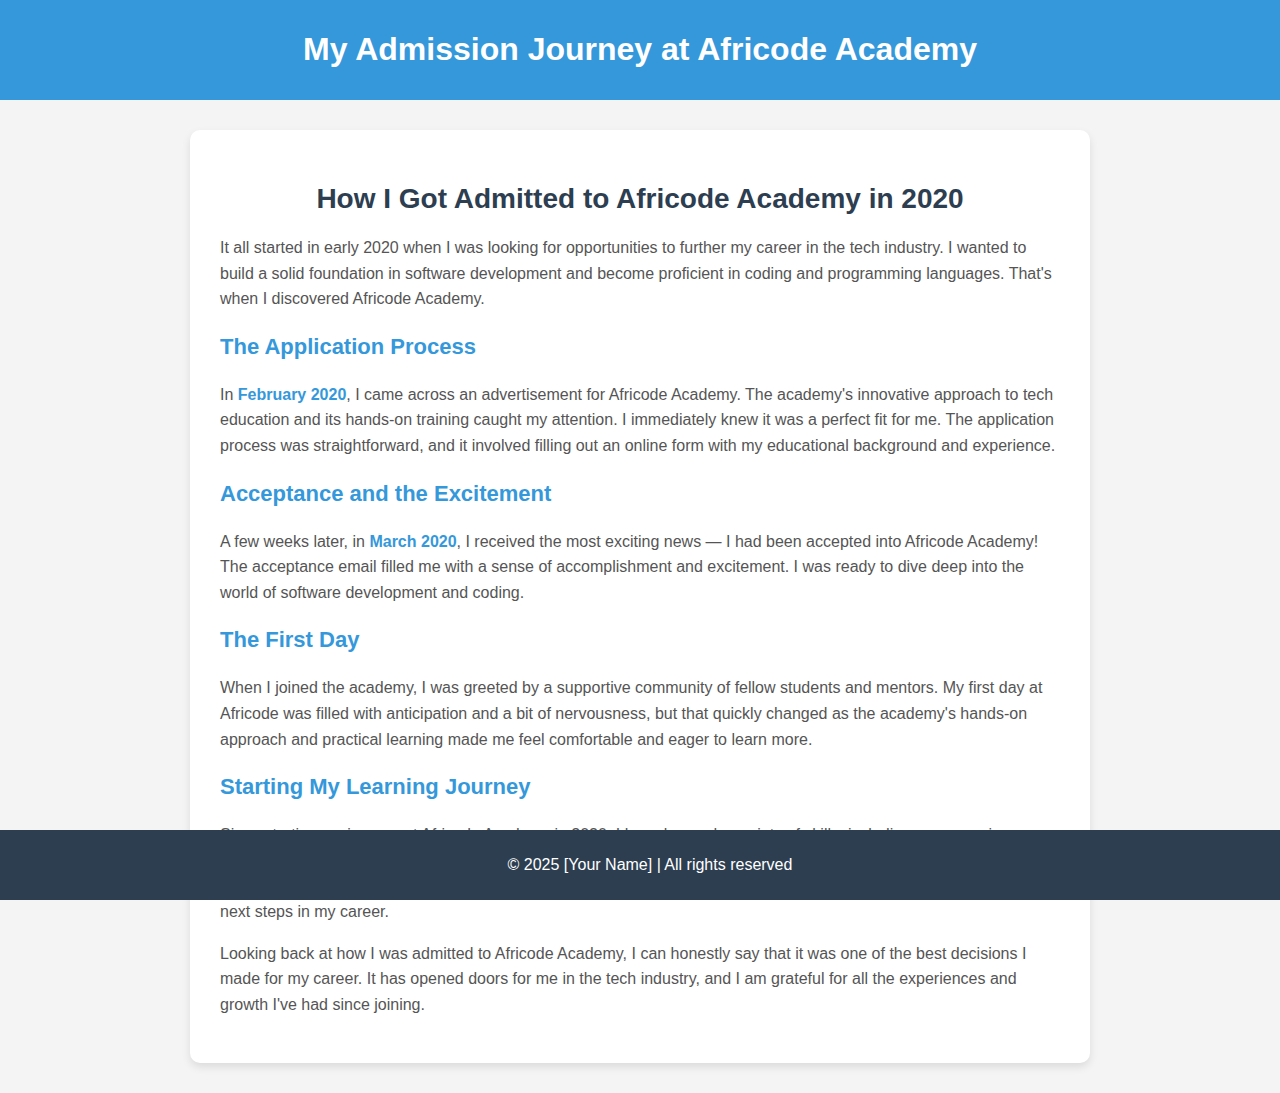
<file: admission.html>
<!DOCTYPE html>
<html lang="en">

<head>
    <meta charset="UTF-8">
    <meta name="viewport" content="width=device-width, initial-scale=1.0">
    <title>My Admission to Africode Academy</title>
    <link href="https://cdnjs.cloudflare.com/ajax/libs/font-awesome/6.0.0-beta3/css/all.min.css" rel="stylesheet">
    <style>
        body {
            font-family: Arial, sans-serif;
            background-color: #f4f4f4;
            margin: 0;
            padding: 0;
            color: #333;
        }

        header {
            background-color: #3498db;
            color: white;
            text-align: center;
            padding: 10px 0;
        }

        .container {
            max-width: 900px;
            margin: 0 auto;
            padding: 30px 20px;
        }

        h2 {
            color: #2c3e50;
            font-size: 28px;
            text-align: center;
            margin-bottom: 20px;
        }

        .admission-story {
            background-color: white;
            padding: 30px;
            border-radius: 10px;
            box-shadow: 0 4px 8px rgba(0, 0, 0, 0.1);
        }

        .admission-story h3 {
            font-size: 22px;
            color: #3498db;
        }

        .admission-story p {
            font-size: 16px;
            line-height: 1.6;
            color: #555;
        }

        .highlight {
            font-weight: bold;
            color: #3498db;
        }

        footer {
            background-color: #2c3e50;
            color: white;
            text-align: center;
            padding: 10px;
            position: fixed;
            bottom: 0;
            width: 100%;
        }
    </style>
</head>

<body>

<header>
    <h1>My Admission Journey at Africode Academy</h1>
</header>

<div class="container">
    <div class="admission-story">
        <h2>How I Got Admitted to Africode Academy in 2020</h2>

        <p>It all started in early 2020 when I was looking for opportunities to further my career in the tech industry. I wanted to build a solid foundation in software development and become proficient in coding and programming languages. That's when I discovered Africode Academy.</p>

        <h3>The Application Process</h3>
        <p>In <span class="highlight">February 2020</span>, I came across an advertisement for Africode Academy. The academy's innovative approach to tech education and its hands-on training caught my attention. I immediately knew it was a perfect fit for me. The application process was straightforward, and it involved filling out an online form with my educational background and experience.</p>

        <h3>Acceptance and the Excitement</h3>
        <p>A few weeks later, in <span class="highlight">March 2020</span>, I received the most exciting news — I had been accepted into Africode Academy! The acceptance email filled me with a sense of accomplishment and excitement. I was ready to dive deep into the world of software development and coding.</p>

        <h3>The First Day</h3>
        <p>When I joined the academy, I was greeted by a supportive community of fellow students and mentors. My first day at Africode was filled with anticipation and a bit of nervousness, but that quickly changed as the academy's hands-on approach and practical learning made me feel comfortable and eager to learn more.</p>

        <h3>Starting My Learning Journey</h3>
        <p>Since starting my journey at Africode Academy in 2020, I have learned a variety of skills, including programming languages, web development, data structures, algorithms, and much more. The academy’s emphasis on real-world projects and industry-relevant skills gave me the confidence to work on meaningful projects and prepared me for the next steps in my career.</p>

        <p>Looking back at how I was admitted to Africode Academy, I can honestly say that it was one of the best decisions I made for my career. It has opened doors for me in the tech industry, and I am grateful for all the experiences and growth I've had since joining.</p>
    </div>
</div>

<footer>
    <p>&copy; 2025 [Your Name] | All rights reserved</p>
</footer>

</body>

</html>
</file>
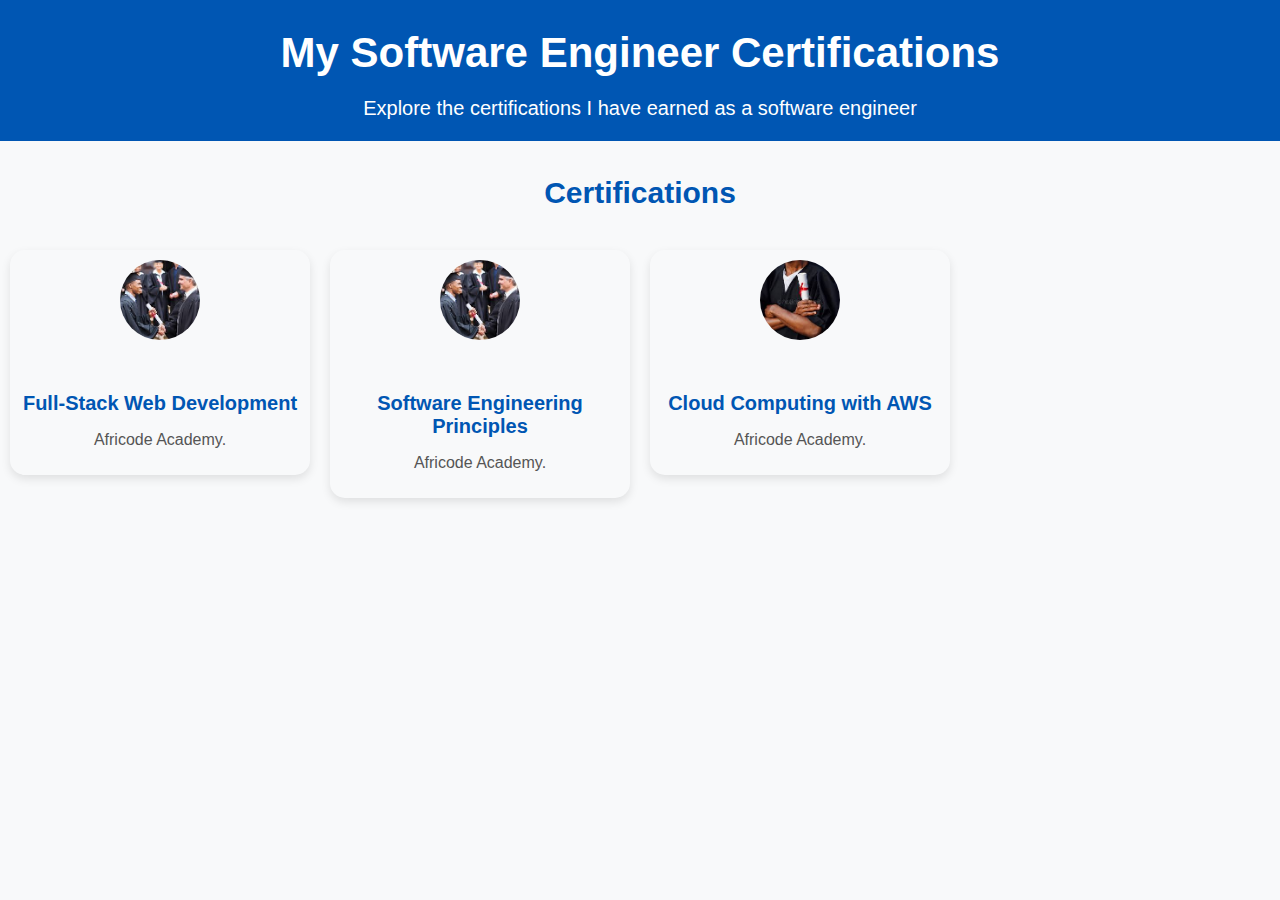
<file: certification.html>
<!DOCTYPE html>
<html lang="en">
<head>
    <meta charset="UTF-8">
    <meta name="viewport" content="width=device-width, initial-scale=1.0">
    <title>Software Engineer Certifications</title>
    <link href="https://cdn.jsdelivr.net/npm/bootstrap@5.3.0-alpha1/dist/css/bootstrap.min.css" rel="stylesheet" integrity="sha384-KyZXEJ1QJ2X1ZT+KzTyXwFjU3+NS3PLhrJHeFZmlas7vv1o7z4rOxyG5I2Xg3xdZ" crossorigin="anonymous">
    <style>
        body {
            background-color: #f8f9fa;
            font-family: 'Arial', sans-serif;
            color: #333;
            margin: 0;
            padding: 0;
        }
        header {
            background-color: #0056b3;
            color: white;
            padding: 1px 0;
            text-align: center;
        }

        header h1 {
            font-size: 42px;
            font-weight: 600;
            margin-bottom: 5px;
        }

        header p {
            font-size: 20px;
        }
        #certifications {
            padding: 10px 0;
        }

        #certifications h2 {
            font-size: 30px;
            color: #0056b3;
            text-align: center;
            margin-bottom: 40px;
            font-weight: 600;
        }
        .cert-grid {
            display: grid;
            grid-template-columns: repeat(auto-fill, minmax(280px, 1fr));
            gap: 20px;
            padding: 0 10px;
        }
        .cert-item .card {
            border: none;
            border-radius: 15px;
            box-shadow: 0 4px 10px rgba(0, 0, 0, 0.1);
            transition: transform 0.3s ease, box-shadow 0.3s ease;
        }

        .cert-item .card:hover {
            transform: translateY(-5px);
            box-shadow: 0 15px 30px rgba(0, 0, 0, 0.15);
        }

        .card-body {
            text-align: center;
            padding: 10px;
        }

        .card-title {
            font-size: 20px;
            font-weight: 600;
            color: #0056b3;
            margin-bottom: 10px;
        }

        .card-text {
            font-size: 16px;
            color: #555;
        }

        .popover-body {
            font-size: 14px;
            color: #333;
        }

        .cert-item img {
            width: 80px;
            height: 80px;
            border-radius: 50%;
            object-fit: cover;
            margin-bottom: 15px;
        }
        @media (max-width: 768px) {
            header h1 {
                font-size: 32px;
            }

            #certifications h2 {
                font-size: 28px;
            }

            .cert-grid {
                grid-template-columns: repeat(auto-fill, minmax(240px, 1fr));
            }

            .card-body {
                padding: 20px;
            }
        }
    </style>
</head>
<body>
    <div class="container">
        <header>
            <h1>My Software Engineer Certifications</h1>
            <p>Explore the certifications I have earned as a software engineer</p>
        </header>
        <section id="certifications">
            <h2>Certifications</h2>
            <div class="cert-grid">
                <div class="cert-item" data-bs-toggle="popover" title="Certification 1" data-bs-content="Issued by Organization 1. Full-stack web development, covering front-end and back-end technologies.">
                    <div class="card">
                        <div class="card-body">
                            <img src="/media/images/download1.jpeg" alt="Certification Image">
                            <h5 class="card-title">Full-Stack Web Development</h5>
                            <p class="card-text">Africode Academy.</p>
                        </div>
                    </div>
                </div>
                <div class="cert-item" data-bs-toggle="popover" title="Certification 2" data-bs-content="Issued by Organization 2. Software engineering principles, design patterns, and best practices.">
                    <div class="card">
                        <div class="card-body">
                            <img src="/media/images/download1.jpeg" alt="Certification Image">
                            <h5 class="card-title">Software Engineering Principles</h5>
                            <p class="card-text">Africode Academy.</p>
                        </div>
                    </div>
                </div>
                <div class="cert-item" data-bs-toggle="popover" title="Certification 3" data-bs-content="Issued by Organization 3. Specialization in Cloud Computing with AWS services.">
                    <div class="card">
                        <div class="card-body">
                            <img src="/media/images/images.jpeg" alt="Certification Image">
                            <h5 class="card-title">Cloud Computing with AWS</h5>
                            <p class="card-text">Africode Academy.</p>
                        </div>
                    </div>
                </div>
            </div>
        </section>
    </div>
    <script src="https://cdn.jsdelivr.net/npm/@popperjs/core@2.11.6/dist/umd/popper.min.js" integrity="sha384-oBqDVmMz4fnFO9gybFvRz5B6I56/8q8M5wgs6h/s2bXnwrbY0v/7T2yHnHc1t5T3" crossorigin="anonymous"></script>
    <script src="https://cdn.jsdelivr.net/npm/bootstrap@5.3.0-alpha1/dist/js/bootstrap.min.js" integrity="sha384-pzjw8f+ua7Kw1TIq0v8Fq1v6kZXuMw3vYh/J8u9z9YuZAhCk0zLgA0eHa3pm7M4M" crossorigin="anonymous"></script>

    <script>
        document.addEventListener('DOMContentLoaded', function () {
            var popoverTriggerList = [].slice.call(document.querySelectorAll('[data-bs-toggle="popover"]'));
            var popoverList = popoverTriggerList.map(function (popoverTriggerEl) {
                return new bootstrap.Popover(popoverTriggerEl);
            });
        });
    </script>
</body>
</html>
</file>
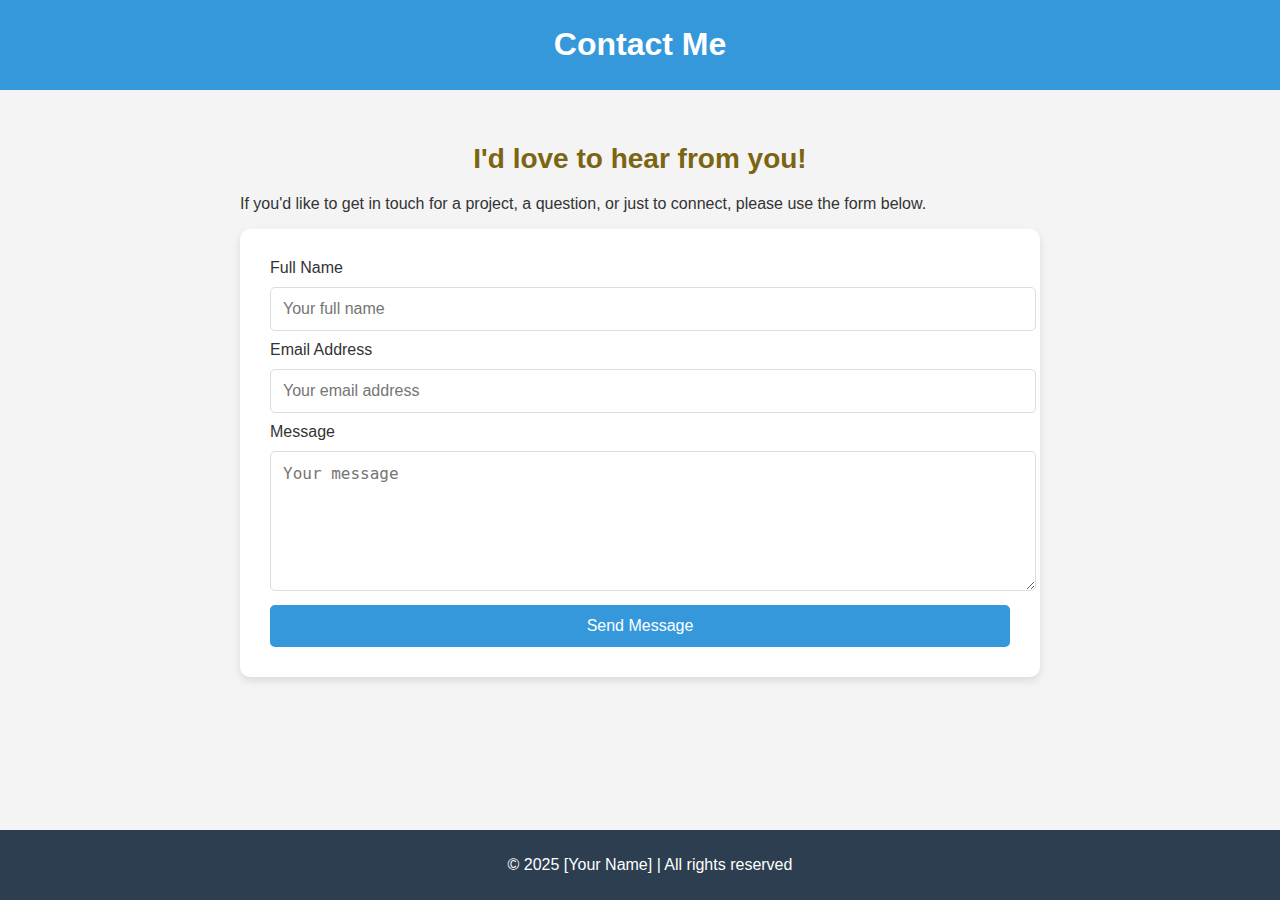
<file: contact.html>
<!DOCTYPE html>
<html lang="en">

<head>
    <meta charset="UTF-8">
    <meta name="viewport" content="width=device-width, initial-scale=1.0">
    <title>Contact Me - Resume</title>
    <link href="https://cdnjs.cloudflare.com/ajax/libs/font-awesome/6.0.0-beta3/css/all.min.css" rel="stylesheet">

    <style>
        body {
            font-family: Arial, sans-serif;
            background-color: #f4f4f4;
            margin: 0;
            padding: 0;
            color: #333;
        }

        header {
            background-color: #3498db;
            color: white;
            text-align: center;
            padding: 5px 0;
        }

        .container {
            max-width: 800px;
            margin: 0 auto;
            padding: 30px 20px;
        }

        h2 {
            text-align: center;
            font-size: 28px;
            margin-bottom: 20px;
            color: #7c6512;
        }

        .contact-form {
            background-color: white;
            padding: 30px;
            border-radius: 10px;
            box-shadow: 0 4px 8px rgba(0, 0, 0, 0.1);
        }

        .contact-form input,
        .contact-form textarea {
            width: 100%;
            padding: 12px;
            margin: 10px 0;
            border-radius: 5px;
            border: 1px solid #ddd;
            font-size: 16px;
        }

        .contact-form input:focus,
        .contact-form textarea:focus {
            border-color: #3498db;
            outline: none;
        }

        .contact-form button {
            background-color: #3498db;
            color: white;
            font-size: 16px;
            padding: 12px 20px;
            border-radius: 5px;
            border: none;
            cursor: pointer;
            width: 100%;
        }

        .contact-form button:hover {
            background-color: #2980b9;
        }

        footer {
            background-color: #2c3e50;
            color: white;
            text-align: center;
            padding: 10px;
            position: fixed;
            bottom: 0;
            width: 100%;
        }
    </style>
</head>

<body>

<header>
    <h1>Contact Me</h1>
</header>

<div class="container">
    <h2>I'd love to hear from you!</h2>
    <p>If you'd like to get in touch for a project, a question, or just to connect, please use the form below.</p>

    <div class="contact-form">
        <form action="your-backend-script.php" method="POST">
            <label for="name">Full Name</label>
            <input type="text" id="name" name="name" placeholder="Your full name" required>
            <label for="email">Email Address</label>
            <input type="email" id="email" name="email" placeholder="Your email address" required>
            <label for="message">Message</label>
            <textarea id="message" name="message" placeholder="Your message" rows="6" required></textarea>
            <button type="submit">Send Message</button>
        </form>
    </div>
</div>

<footer>
    <p>&copy; 2025 [Your Name] | All rights reserved</p>
</footer>

</body>

</html>
</file>
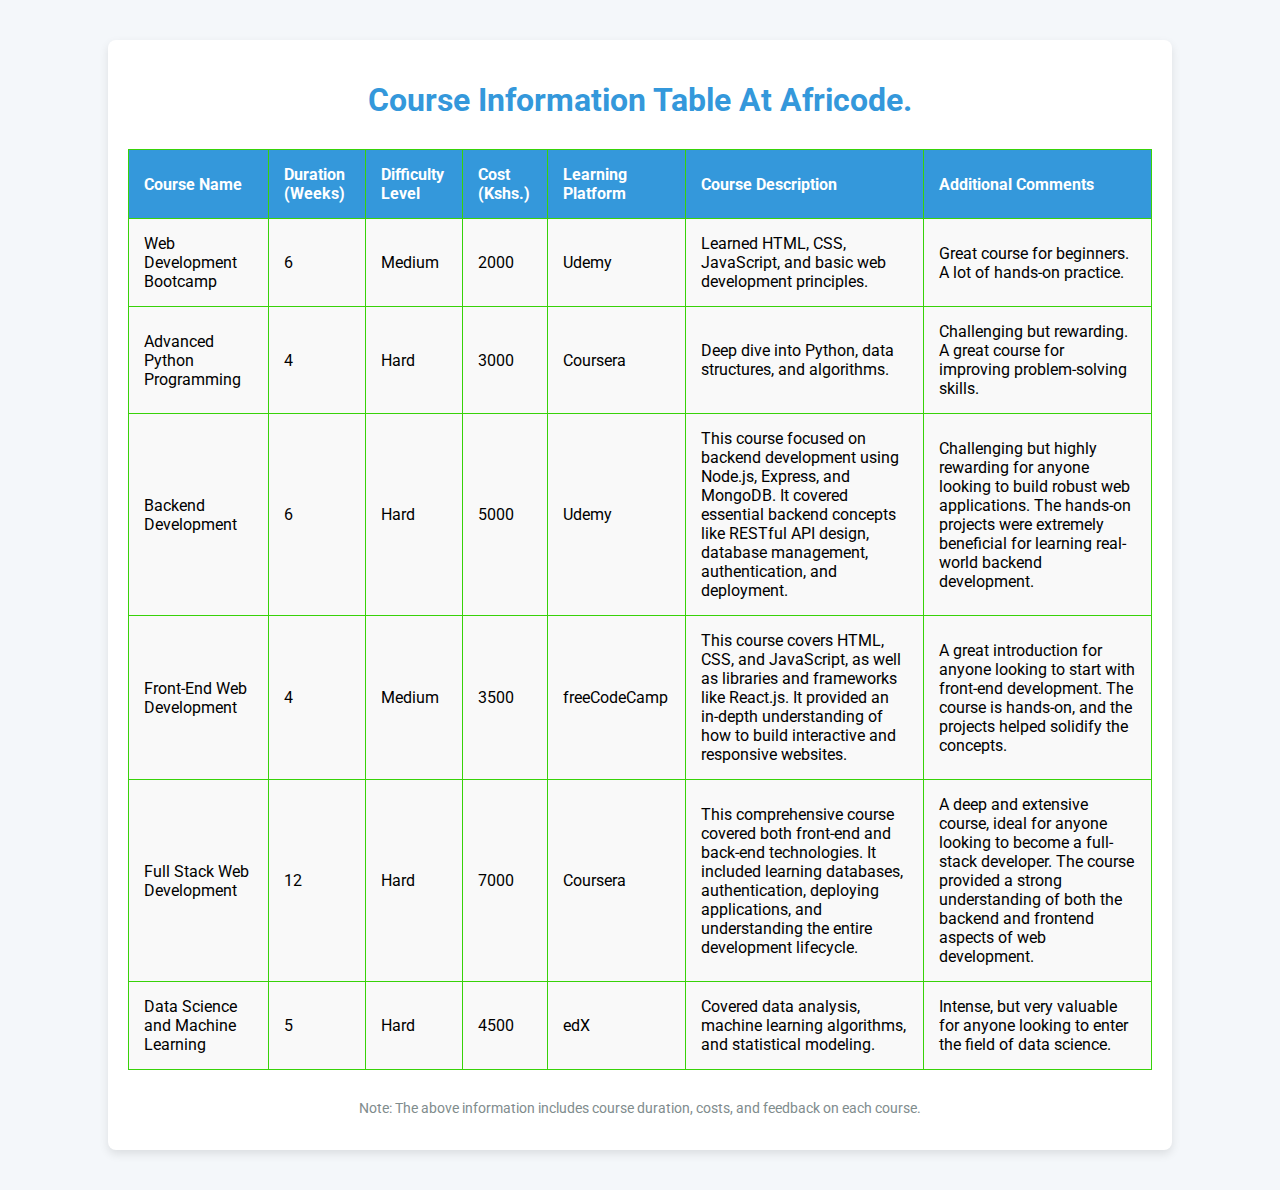
<file: curriculum.html>
<!DOCTYPE html>
<html lang="en">
<head>
    <meta charset="UTF-8">
    <meta name="viewport" content="width=device-width, initial-scale=1.0">
    <title>Course Information Table</title>
    <link href="https://fonts.googleapis.com/css2?family=Roboto:wght@400;500;700&display=swap" rel="stylesheet">
    <style>
        body {
            font-family: 'Roboto', sans-serif;
            background-color: #f4f7fa;
            margin: 0;
            padding: 0;
        }

        .container {
            width: 80%;
            margin: 40px auto;
            padding: 20px;
            background-color: #fff;
            box-shadow: 0px 4px 10px rgba(0, 0, 0, 0.1);
            border-radius: 8px;
        }

        h1 {
            text-align: center;
            color: #3498db;
            margin-bottom: 30px;
        }

        table {
            width: 100%;
            border-collapse: collapse;
            margin-bottom: 30px;
        }

        th, td {
            padding: 15px;
            text-align: left;
            border: 1px solid #38d209;
        }

        th {
            background-color: #3498db;
            color: white;
            font-weight: bold;
        }

        td {
            background-color: #f9f9f9;
        }

        tr:hover {
            background-color: #f1f1f1;
        }

        .table-footer {
            text-align: center;
            font-size: 14px;
            color: #7f8c8d;
        }

    </style>
</head>
<body>

    <div class="container">
        <h1>Course Information Table At Africode.</h1>
        
        <table>
            <thead>
                <tr>
                    <th>Course Name</th>
                    <th>Duration (Weeks)</th>
                    <th>Difficulty Level</th>
                    <th>Cost (Kshs.)</th>
                    <th>Learning Platform</th>
                    <th>Course Description</th>
                    <th>Additional Comments</th>
                </tr>
            </thead>
            <tbody>
                <tr>
                    <td>Web Development Bootcamp</td>
                    <td>6</td>
                    <td>Medium</td>
                    <td>2000</td>
                    <td>Udemy</td>
                    <td>Learned HTML, CSS, JavaScript, and basic web development principles.</td>
                    <td>Great course for beginners. A lot of hands-on practice.</td>
                </tr>
                                <tr>
                    <td>Advanced Python Programming</td>
                    <td>4</td>
                    <td>Hard</td>
                    <td>3000</td>
                    <td>Coursera</td>
                    <td>Deep dive into Python, data structures, and algorithms.</td>
                    <td>Challenging but rewarding. A great course for improving problem-solving skills.</td>
                </tr>
                <tr>
                    <td>Backend Development</td>
                    <td>6</td>
                    <td>Hard</td>
                    <td>5000</td>
                    <td>Udemy</td>
                    <td>This course focused on backend development using Node.js, Express, and MongoDB. It covered essential backend concepts like RESTful API design, database management, authentication, and deployment.</td>
                    <td>Challenging but highly rewarding for anyone looking to build robust web applications. The hands-on projects were extremely beneficial for learning real-world backend development.</td>
                </tr>
                <tr>
                    <td>Front-End Web Development</td>
                    <td>4</td>
                    <td>Medium</td>
                    <td>3500</td>
                    <td>freeCodeCamp</td>
                    <td>This course covers HTML, CSS, and JavaScript, as well as libraries and frameworks like React.js. It provided an in-depth understanding of how to build interactive and responsive websites.</td>
                    <td>A great introduction for anyone looking to start with front-end development. The course is hands-on, and the projects helped solidify the concepts.</td>
                </tr>
                <tr>
                    <td>Full Stack Web Development</td>
                    <td>12</td>
                    <td>Hard</td>
                    <td>7000</td>
                    <td>Coursera</td>
                    <td>This comprehensive course covered both front-end and back-end technologies. It included learning databases, authentication, deploying applications, and understanding the entire development lifecycle.</td>
                    <td>A deep and extensive course, ideal for anyone looking to become a full-stack developer. The course provided a strong understanding of both the backend and frontend aspects of web development.</td>
                </tr>
                <tr>
                    <td>Data Science and Machine Learning</td>
                    <td>5</td>
                    <td>Hard</td>
                    <td>4500</td>
                    <td>edX</td>
                    <td>Covered data analysis, machine learning algorithms, and statistical modeling.</td>
                    <td>Intense, but very valuable for anyone looking to enter the field of data science.</td>
                </tr>
                
            </tbody>
        </table>

        <div class="table-footer">
            <p>Note: The above information includes course duration, costs, and feedback on each course.</p>
        </div>
    </div>

</body>
</html>
</file>
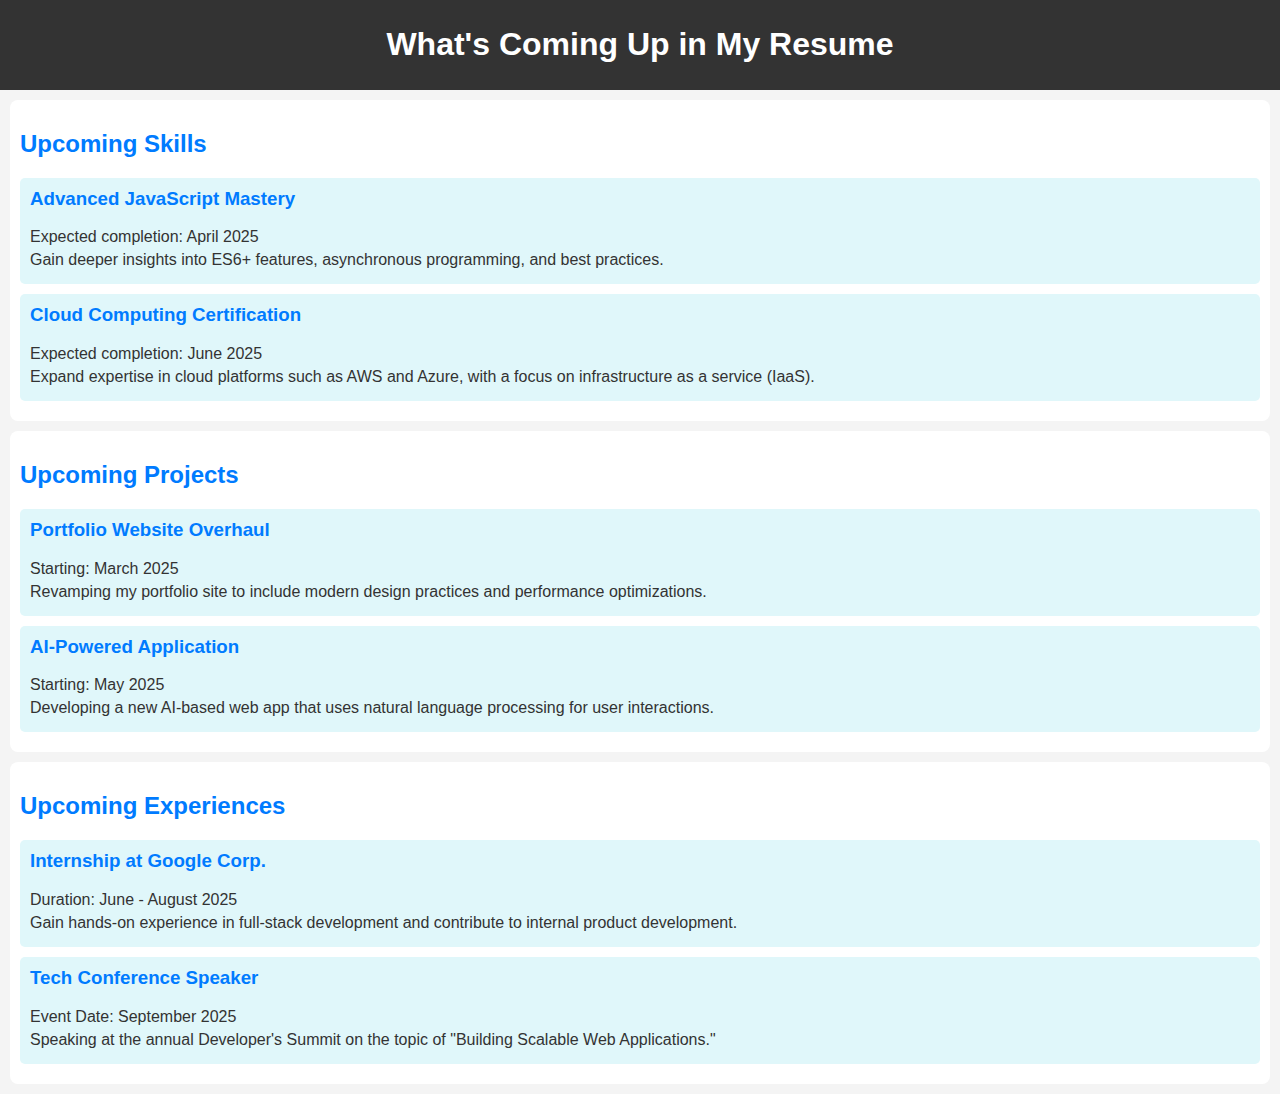
<file: events.html>
<!DOCTYPE html>
<html lang="en">
<head>
    <meta charset="UTF-8">
    <meta name="viewport" content="width=device-width, initial-scale=1.0">
    <title>What's Coming Up - My Resume</title>
    <style>
        body {
            font-family: Arial, sans-serif;
            background-color: #f4f4f4;
            margin: 0;
            padding: 0;
            color: #333;
        }
        header {
            background-color: #333;
            color: #fff;
            padding: 5px 0;
            text-align: center;
        }
        section {
            margin: 10px;
            padding: 10px;
            background-color: #fff;
            border-radius: 8px;
        }
        h2 {
            color: #007bff;
        }
        .event {
            background-color: #e0f7fa;
            margin-bottom: 10px;
            padding: 10px;
            border-radius: 5px;
        }
        .event h3 {
            margin-top: 0;
            color: #007bff;
        }
        .event p {
            margin: 5px 0;
        }
    </style>
</head>
<body>

<header>
    <h1>What's Coming Up in My Resume</h1>
</header>

<section>
    <h2>Upcoming Skills</h2>
    <div class="event">
        <h3>Advanced JavaScript Mastery</h3>
        <p>Expected completion: April 2025</p>
        <p>Gain deeper insights into ES6+ features, asynchronous programming, and best practices.</p>
    </div>
    <div class="event">
        <h3>Cloud Computing Certification</h3>
        <p>Expected completion: June 2025</p>
        <p>Expand expertise in cloud platforms such as AWS and Azure, with a focus on infrastructure as a service (IaaS).</p>
    </div>
</section>

<section>
    <h2>Upcoming Projects</h2>
    <div class="event">
        <h3>Portfolio Website Overhaul</h3>
        <p>Starting: March 2025</p>
        <p>Revamping my portfolio site to include modern design practices and performance optimizations.</p>
    </div>
    <div class="event">
        <h3>AI-Powered Application</h3>
        <p>Starting: May 2025</p>
        <p>Developing a new AI-based web app that uses natural language processing for user interactions.</p>
    </div>
</section>

<section>
    <h2>Upcoming Experiences</h2>
    <div class="event">
        <h3>Internship at Google Corp.</h3>
        <p>Duration: June - August 2025</p>
        <p>Gain hands-on experience in full-stack development and contribute to internal product development.</p>
    </div>
    <div class="event">
        <h3>Tech Conference Speaker</h3>
        <p>Event Date: September 2025</p>
        <p>Speaking at the annual Developer's Summit on the topic of "Building Scalable Web Applications."</p>
    </div>
</section>

</body>
</html>
</file>
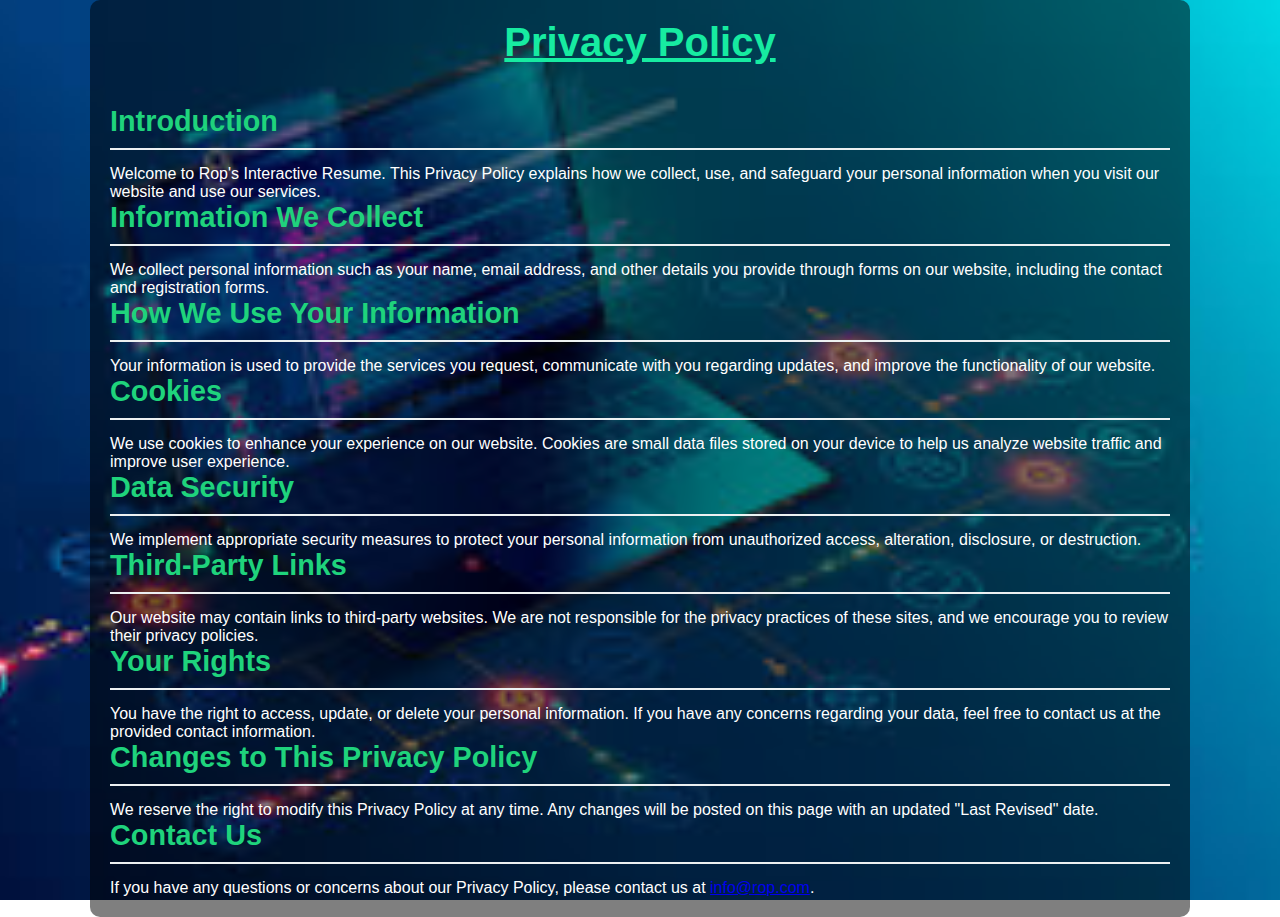
<file: privacy-policy.html>
<!DOCTYPE html>
<html lang="en">

<head>
    <meta charset="UTF-8">
    <meta name="viewport" content="width=device-width, initial-scale=1.0">
    <title>Privacy Policy - Rop's Interactive Resume</title>
    <link rel="stylesheet" href="styles.css"> <!-- Link to external CSS -->
</head>

<body>
    <div class="container">
        <header>
            <h1>Privacy Policy</h1>
        </header>

        <section id="privacy-policy-content">
            <h2>Introduction</h2>
            <p>Welcome to Rop's Interactive Resume. This Privacy Policy explains how we collect, use, and safeguard your personal information when you visit our website and use our services.</p>

            <h2>Information We Collect</h2>
            <p>We collect personal information such as your name, email address, and other details you provide through forms on our website, including the contact and registration forms.</p>

            <h2>How We Use Your Information</h2>
            <p>Your information is used to provide the services you request, communicate with you regarding updates, and improve the functionality of our website.</p>

            <h2>Cookies</h2>
            <p>We use cookies to enhance your experience on our website. Cookies are small data files stored on your device to help us analyze website traffic and improve user experience.</p>

            <h2>Data Security</h2>
            <p>We implement appropriate security measures to protect your personal information from unauthorized access, alteration, disclosure, or destruction.</p>

            <h2>Third-Party Links</h2>
            <p>Our website may contain links to third-party websites. We are not responsible for the privacy practices of these sites, and we encourage you to review their privacy policies.</p>

            <h2>Your Rights</h2>
            <p>You have the right to access, update, or delete your personal information. If you have any concerns regarding your data, feel free to contact us at the provided contact information.</p>

            <h2>Changes to This Privacy Policy</h2>
            <p>We reserve the right to modify this Privacy Policy at any time. Any changes will be posted on this page with an updated "Last Revised" date.</p>

            <h2>Contact Us</h2>
            <p>If you have any questions or concerns about our Privacy Policy, please contact us at <a href="aaronrop40@gmail.com">info@rop.com</a>.</p>
        </section>
    </div>
</body>

</html>
</file>
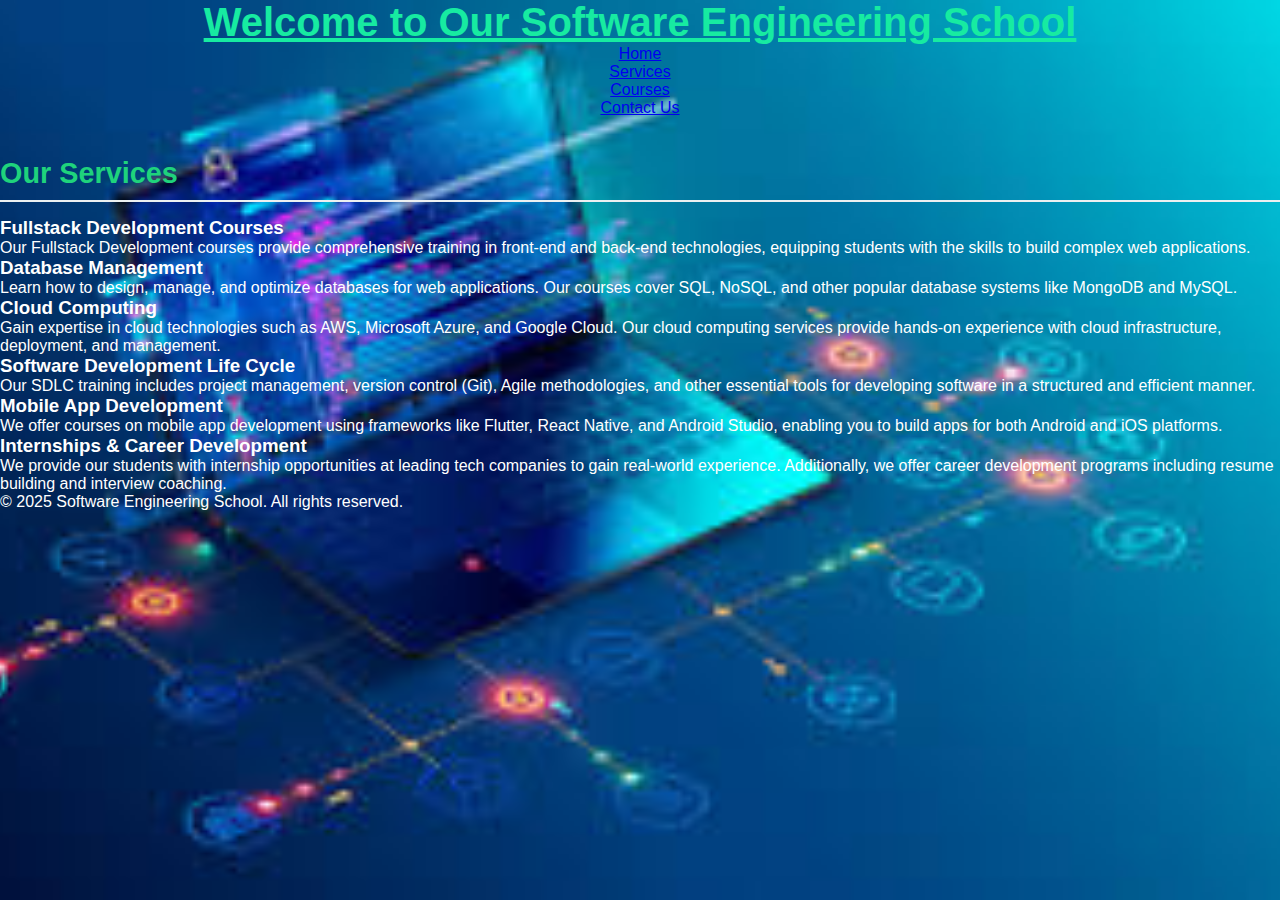
<file: services.html>
<!DOCTYPE html>
<html lang="en">
<head>
    <meta charset="UTF-8">
    <meta name="viewport" content="width=device-width, initial-scale=1.0">
    <title>Our Services - Software Engineering School</title>
    <link rel="stylesheet" href="styles.css"> <!-- Link to external CSS -->
</head>
<body>

    <header>
        <h1>Welcome to Our Software Engineering School</h1>
        <nav>
            <ul>
                <li><a href="index.html">Home</a></li>
                <li><a href="services.html">Services</a></li>
                <li><a href="courses.html">Courses</a></li>
                <li><a href="contact.html">Contact Us</a></li>
            </ul>
        </nav>
    </header>

    <section id="services">
        <h2>Our Services</h2>

        <div class="service">
            <h3>Fullstack Development Courses</h3>
            <p>Our Fullstack Development courses provide comprehensive training in front-end and back-end technologies, equipping students with the skills to build complex web applications.</p>
        </div>

        <div class="service">
            <h3>Database Management</h3>
            <p>Learn how to design, manage, and optimize databases for web applications. Our courses cover SQL, NoSQL, and other popular database systems like MongoDB and MySQL.</p>
        </div>

        <div class="service">
            <h3>Cloud Computing</h3>
            <p>Gain expertise in cloud technologies such as AWS, Microsoft Azure, and Google Cloud. Our cloud computing services provide hands-on experience with cloud infrastructure, deployment, and management.</p>
        </div>

        <div class="service">
            <h3>Software Development Life Cycle</h3>
            <p>Our SDLC training includes project management, version control (Git), Agile methodologies, and other essential tools for developing software in a structured and efficient manner.</p>
        </div>

        <div class="service">
            <h3>Mobile App Development</h3>
            <p>We offer courses on mobile app development using frameworks like Flutter, React Native, and Android Studio, enabling you to build apps for both Android and iOS platforms.</p>
        </div>

        <div class="service">
            <h3>Internships & Career Development</h3>
            <p>We provide our students with internship opportunities at leading tech companies to gain real-world experience. Additionally, we offer career development programs including resume building and interview coaching.</p>
        </div>

    </section>

    <footer>
        <p>&copy; 2025 Software Engineering School. All rights reserved.</p>
    </footer>

</body>
</html>
</file>
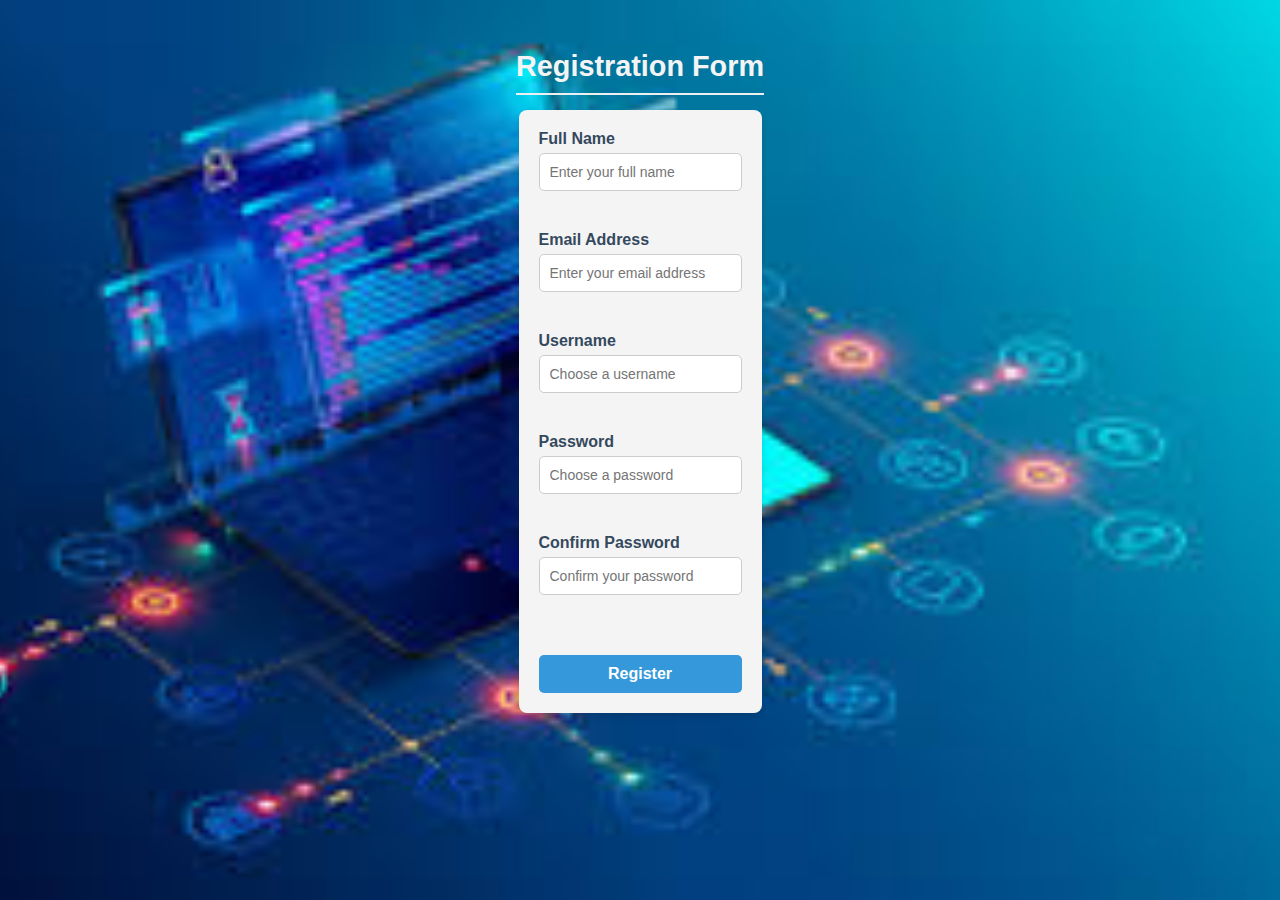
<file: sign-in.html>
<!DOCTYPE html>
<html lang="en">

<head>
    <meta charset="UTF-8">
    <meta name="viewport" content="width=device-width, initial-scale=1.0">
    <title>Interactive Resume - Registration Form</title>
    <link rel="stylesheet" href="styles.css">
    <link href="https://cdnjs.cloudflare.com/ajax/libs/font-awesome/6.0.0-beta3/css/all.min.css" rel="stylesheet">
    
    <style>
        body {
            font-family: Arial, sans-serif;
            background-color: #f4f7f9;
            margin: 0;
            padding: 0;
            display: flex;
            flex-direction: column;
            align-items: center;
        }

        h2 {
            margin-top: 50px;
            color: #f4f4f4;;
        }

        form.inline-form {
            display: flex;
            flex-wrap: wrap;
            gap: 20px;
            justify-content: space-between;
            max-width: 800px;
            margin: 0 auto;
            padding: 20px;
            background-color: #f4f4f4;
            border-radius: 8px;
            box-shadow: 0 4px 6px rgba(0, 0, 0, 0.1);
        }

        .form-group {
            display: flex;
            flex-direction: column;
            flex-basis: 48%;
        }

        label {
            font-weight: bold;
            margin-bottom: 5px;
        }

        input.form-control {
            width: 100%;
            padding: 10px;
            font-size: 14px;
            border: 1px solid #ccc;
            border-radius: 5px;
        }

        button.btn {
            width: 100%;
            padding: 10px;
            background-color: #3498db;
            color: white;
            border: none;
            border-radius: 5px;
            font-size: 16px;
            cursor: pointer;
            margin-top: 20px;
        }

        button.btn:hover {
            background-color: #2980b9;
        }
        @media (max-width: 768px) {
            form.inline-form {
                flex-direction: column;
            }

            .form-group {
                flex-basis: 100%;
            }
        }
    </style>
</head>

<body>
    <h2>Registration Form</h2>
    <form action="#" method="POST" class="inline-form">
        <div class="form-group">
            <label for="fullName">Full Name</label>
            <input type="text" id="fullName" name="fullName" class="form-control" required placeholder="Enter your full name">
        </div>

        <div class="form-group">
            <label for="email">Email Address</label>
            <input type="email" id="email" name="email" class="form-control" required placeholder="Enter your email address">
        </div>

        <div class="form-group">
            <label for="username">Username</label>
            <input type="text" id="username" name="username" class="form-control" required placeholder="Choose a username">
        </div>

        <div class="form-group">
            <label for="password">Password</label>
            <input type="password" id="password" name="password" class="form-control" required placeholder="Choose a password">
        </div>

        <div class="form-group">
            <label for="confirmPassword">Confirm Password</label>
            <input type="password" id="confirmPassword" name="confirmPassword" class="form-control" required placeholder="Confirm your password">
        </div>

        <button type="submit" class="btn">Register</button>
    </form>
</body>

</html>
</file>
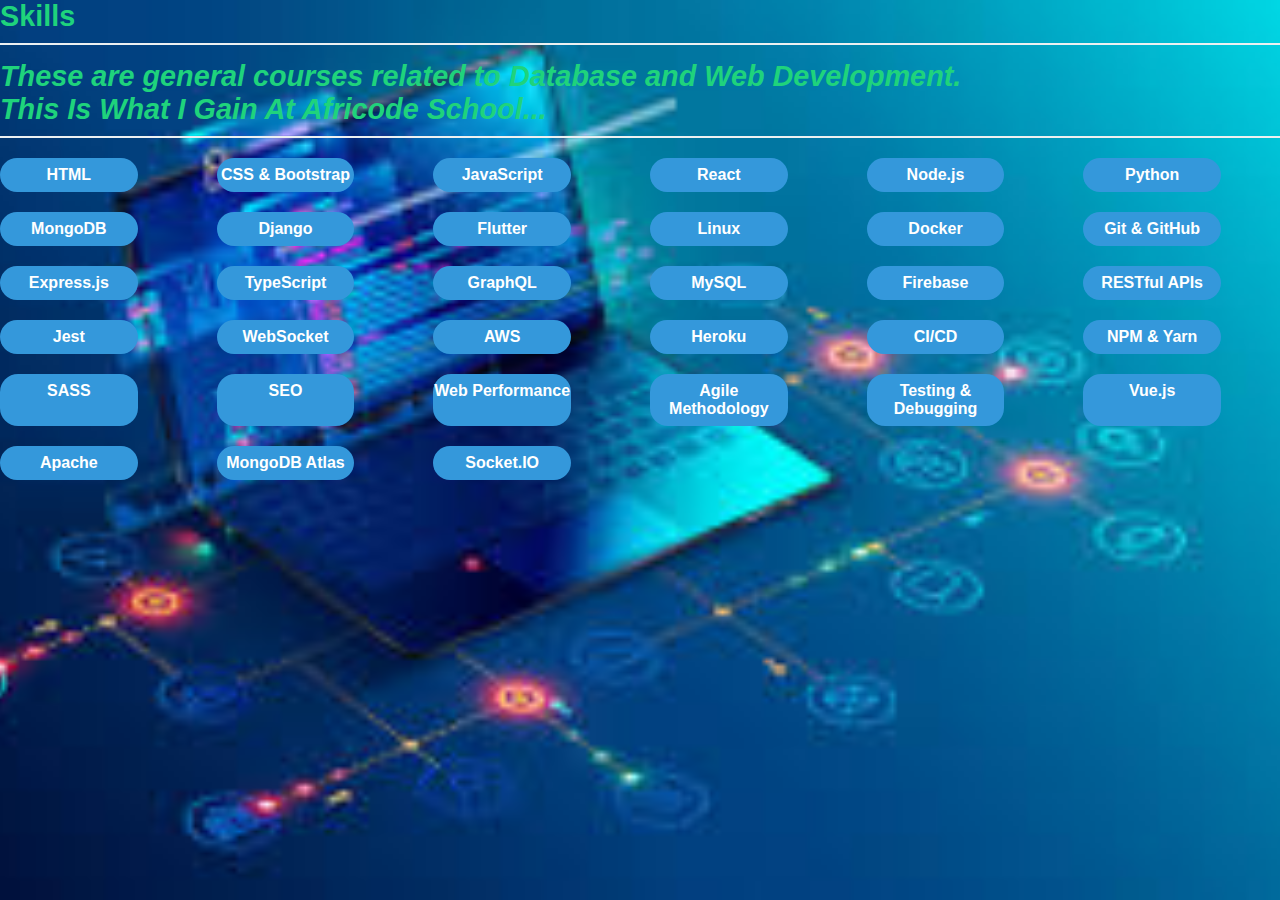
<file: skills.html>
<html lang="en">
<head>
    <meta charset="UTF-8">
    <meta name="viewport" content="width=device-width, initial-scale=1.0">
    <title>Document</title>
    <link rel="stylesheet" href="styles.css">
</head>
<body>
    <section id="skills">
        <h2>Skills</h2>
        <h2><em>These are general courses related to Database and Web Development.<h4>This Is What I Gain At Africode School...</h4></em></h2>
        <div class="skills-grid">
            <div class="progress-bar" style="width: 70%;">HTML</div>
            <div class="progress-bar" style="width: 70%;">CSS & Bootstrap</div>
            <div class="progress-bar" style="width: 70%;">JavaScript</div>
            <div class="progress-bar" style="width: 70%;">React</div>
            <div class="progress-bar" style="width: 70%;">Node.js</div>
            <div class="progress-bar" style="width: 70%;">Python</div>
            <div class="progress-bar" style="width: 70%;">MongoDB</div>
            <div class="progress-bar" style="width: 70%;">Django</div>
            <div class="progress-bar" style="width: 70%;">Flutter</div>
            <div class="progress-bar" style="width: 70%;">Linux</div>
            <div class="progress-bar" style="width: 70%;">Docker</div>
            <div class="progress-bar" style="width: 70%;">Git & GitHub</div>
            <div class="progress-bar" style="width: 70%;">Express.js</div>
            <div class="progress-bar" style="width: 70%;">TypeScript</div>
            <div class="progress-bar" style="width: 70%;">GraphQL</div>
            <div class="progress-bar" style="width: 70%;">MySQL</div>
            <div class="progress-bar" style="width: 70%;">Firebase</div>
            <div class="progress-bar" style="width: 70%;">RESTful APIs</div>
            <div class="progress-bar" style="width: 70%;">Jest</div>
            <div class="progress-bar" style="width: 70%;">WebSocket</div>
            <div class="progress-bar" style="width: 70%;">AWS</div>
            <div class="progress-bar" style="width: 70%;">Heroku</div>
            <div class="progress-bar" style="width: 70%;">CI/CD</div>
            <div class="progress-bar" style="width: 70%;">NPM & Yarn</div>
            <div class="progress-bar" style="width: 70%;">SASS</div>
            <div class="progress-bar" style="width: 70%;">SEO</div>
            <div class="progress-bar" style="width: 70%;">Web Performance</div>
            <div class="progress-bar" style="width: 70%;">Agile Methodology</div>
            <div class="progress-bar" style="width: 70%;">Testing & Debugging</div>
            <div class="progress-bar" style="width: 70%;">Vue.js</div>
            <div class="progress-bar" style="width: 70%;">Apache</div>
            <div class="progress-bar" style="width: 70%;">MongoDB Atlas</div>
            <div class="progress-bar" style="width: 70%;">Socket.IO</div>
        </div>
        
    </section>
    
    
</body>
</html>
</file>
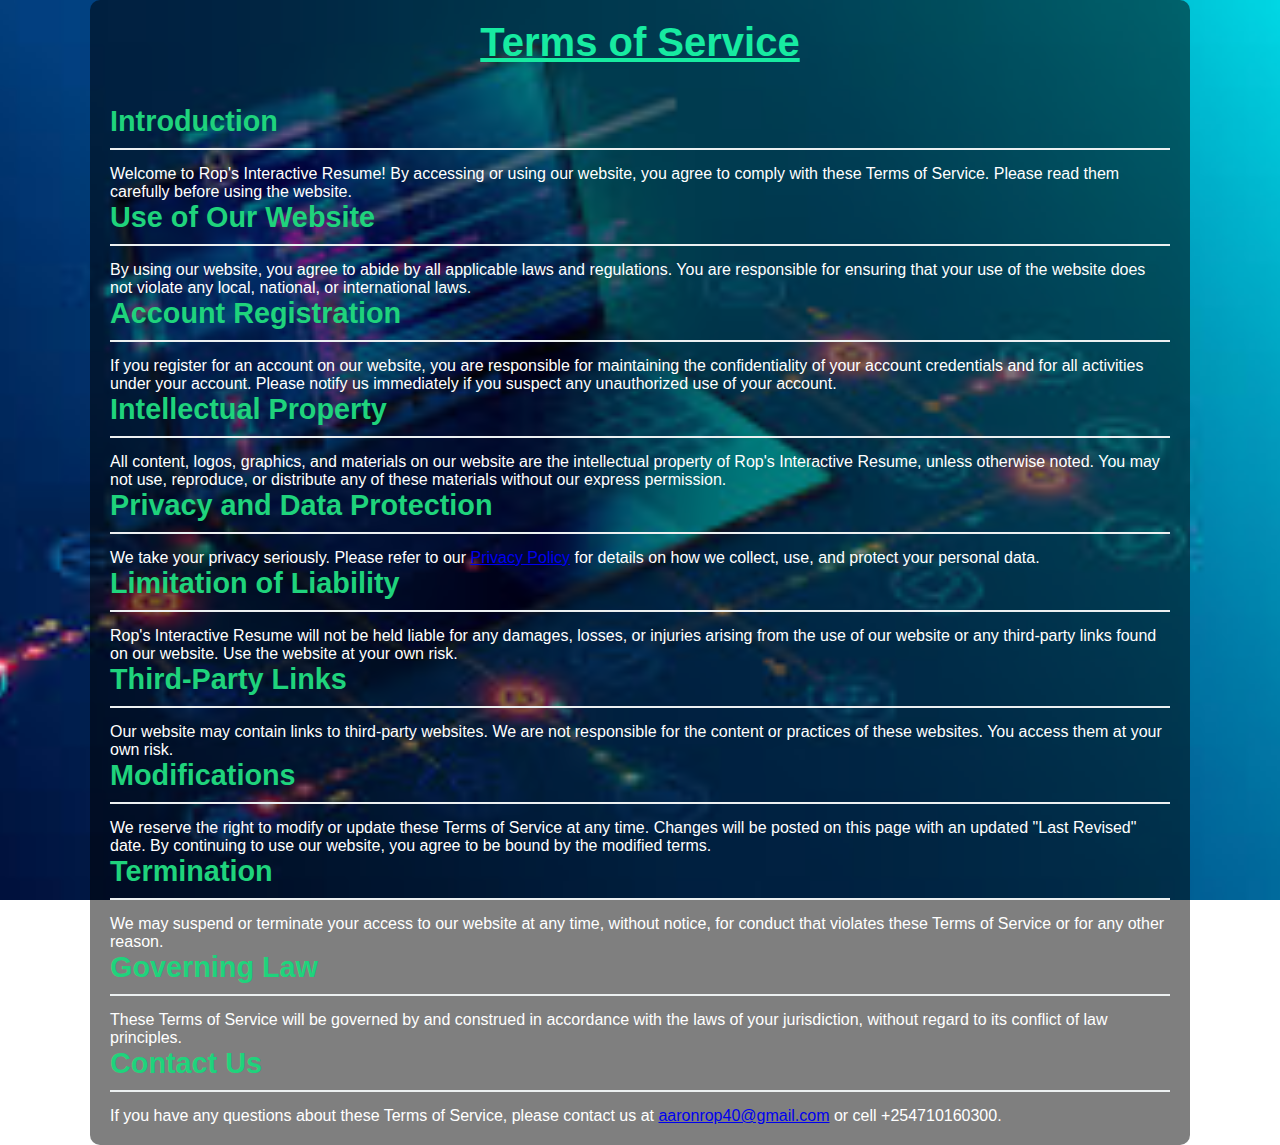
<file: terms-of-service.html>
<!DOCTYPE html>
<html lang="en">

<head>
    <meta charset="UTF-8">
    <meta name="viewport" content="width=device-width, initial-scale=1.0">
    <title>Terms of Service - Rop's Interactive Resume</title>
    <link rel="stylesheet" href="styles.css"> <!-- Link to external CSS -->
</head>

<body>
    <div class="container">
        <header>
            <h1>Terms of Service</h1>
        </header>

        <section id="terms-of-service-content">
            <h2>Introduction</h2>
            <p>Welcome to Rop's Interactive Resume! By accessing or using our website, you agree to comply with these Terms of Service. Please read them carefully before using the website.</p>

            <h2>Use of Our Website</h2>
            <p>By using our website, you agree to abide by all applicable laws and regulations. You are responsible for ensuring that your use of the website does not violate any local, national, or international laws.</p>

            <h2>Account Registration</h2>
            <p>If you register for an account on our website, you are responsible for maintaining the confidentiality of your account credentials and for all activities under your account. Please notify us immediately if you suspect any unauthorized use of your account.</p>

            <h2>Intellectual Property</h2>
            <p>All content, logos, graphics, and materials on our website are the intellectual property of Rop's Interactive Resume, unless otherwise noted. You may not use, reproduce, or distribute any of these materials without our express permission.</p>

            <h2>Privacy and Data Protection</h2>
            <p>We take your privacy seriously. Please refer to our <a href="privacy-policy.html">Privacy Policy</a> for details on how we collect, use, and protect your personal data.</p>

            <h2>Limitation of Liability</h2>
            <p>Rop's Interactive Resume will not be held liable for any damages, losses, or injuries arising from the use of our website or any third-party links found on our website. Use the website at your own risk.</p>

            <h2>Third-Party Links</h2>
            <p>Our website may contain links to third-party websites. We are not responsible for the content or practices of these websites. You access them at your own risk.</p>

            <h2>Modifications</h2>
            <p>We reserve the right to modify or update these Terms of Service at any time. Changes will be posted on this page with an updated "Last Revised" date. By continuing to use our website, you agree to be bound by the modified terms.</p>

            <h2>Termination</h2>
            <p>We may suspend or terminate your access to our website at any time, without notice, for conduct that violates these Terms of Service or for any other reason.</p>

            <h2>Governing Law</h2>
            <p>These Terms of Service will be governed by and construed in accordance with the laws of your jurisdiction, without regard to its conflict of law principles.</p>

            <h2>Contact Us</h2>
            <p>If you have any questions about these Terms of Service, please contact us at <a href="mailto:aaronrop40@gmail.com">aaronrop40@gmail.com</a> or cell +254710160300.</p>
        </section>
    </div>
</body>

</html>
</file>
<file: styles.css>
* {
    margin: 0;
    padding: 0;
    box-sizing: border-box;
}

body {
    background-image: url('/media/images/download.jpeg');
    background-size: cover;
    background-position: center;
    background-attachment: fixed;
    color: white;
    font-family: Arial, sans-serif;
}

.container {
    background-color: rgba(0, 0, 0, 0.5);
    padding: 20px;
    border-radius: 10px;
    max-width: 1100px;
    margin: 0 auto;
    width: 100%;
}

header {
    text-align: center;
    margin-bottom: 40px;
}

header h1 {
    font-size: 2.5em;
    color: #17eba1;
    text-decoration: underline;
}

h2 {
    font-size: 1.8em;
    color: #1fd37c;
    margin-bottom: 15px;
    padding-bottom: 10px;
    border-bottom: 2px solid #ecf0f1;
}

#timeline .timeline-item {
    background: #d5e4d1;
    padding: 20px;
    margin-bottom: 20px;
    border-radius: 10px;
}

#timeline h3 {
    font-size: 1.5em;
    color: #2c3e50;
}

#timeline p {
    font-size: 1.1em;
    color: #43645f;
}

.timeline-content p {
    font-size: 1.1em;
    color: #7f8c8d;
}

#skills .skills-grid {
    display: grid;
    grid-template-columns: repeat(6, 1fr);
    gap: 20px;
    margin-top: 20px;
}

.skill {
    background: #ecf0f1;
    padding: 10px;
    border-radius: 10px;
}
.skills-heading {
    font-weight: 28px;
}

.progress-bar {
    background-color: #3498db;
    color: white;
    text-align: center;
    padding: 8px 0;
    border-radius: 18px;
    font-weight: bold;
}

#education p {
    font-size: 1.2em;
    color: #7f8c8d;
}

form {
    display: flex;
    flex-direction: column;
    align-items: flex-start;
}

.form-group {
    margin-bottom: 20px;
    width: 100%;
}

label {
    font-size: 1em;
    color: #34495e;
    margin-bottom: 5px;
}

input[type="email"] {
    width: 100%;
    padding: 10px;
    border: 1px solid #bdc3c7;
    border-radius: 5px;
    font-size: 1em;
}

input[type="email"]:focus {
    border-color: #3498db;
    outline: none;
}

button[type="submit"] {
    background-color: #3498db;
    color: white;
    border: none;
    padding: 12px 20px;
    border-radius: 5px;
    cursor: pointer;
    font-size: 1.2em;
    font-weight: bold;
    transition: background-color 0.3s ease;
}

button[type="submit"]:hover {
    background-color: #2980b9;
}


@media (max-width: 1024px) {
    #skills .skills-grid {
        grid-template-columns: repeat(4, 1fr);
    }

    .container {
        padding: 15px;
    }

    header h1 {
        font-size: 2em;
    }

    h2 {
        font-size: 1.5em;
    }

    .progress-bar {
        font-size: 1em;
    }

    button[type="submit"] {
        font-size: 1.1em;
    }
}

@media (max-width: 768px) {
    #skills .skills-grid {
        grid-template-columns: repeat(2, 1fr);
    }

    .container {
        padding: 10px;
    }

    header h1 {
        font-size: 1.8em;
    }

    h2 {
        font-size: 1.3em;
    }

    .progress-bar {
        font-size: 1em;
    }

    button[type="submit"] {
        font-size: 1em;
        padding: 10px 15px;
    }
}

@media (max-width: 480px) {
    .container {
        padding: 5px;
    }

    header h1 {
        font-size: 1.6em;
    }

    h2 {
        font-size: 1.2em;
    }

    .progress-bar {
        font-size: 0.9em;
        padding: 6px 0;
    }

    button[type="submit"] {
        font-size: 0.9em;
        padding: 8px 12px;
    }

    #skills .skills-grid {
        grid-template-columns: repeat(1, 1fr);
    }
}
</file>
